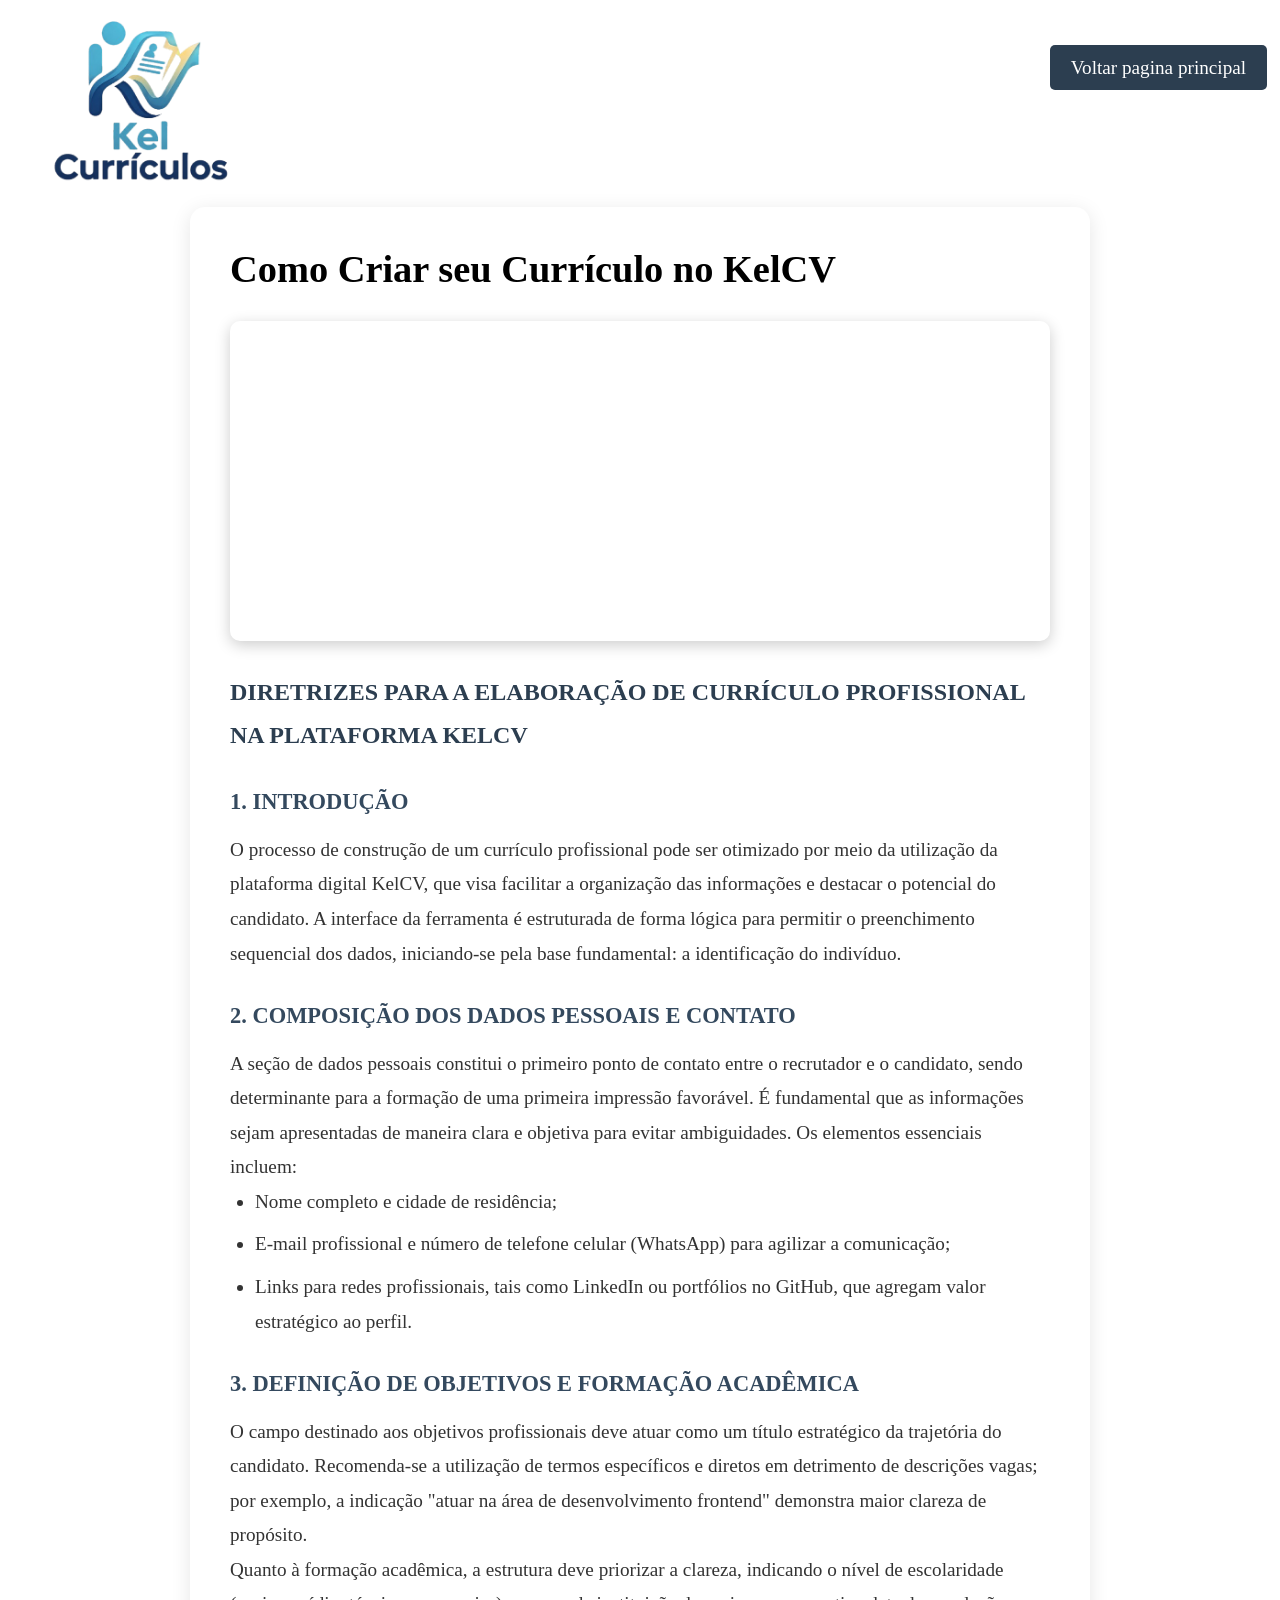
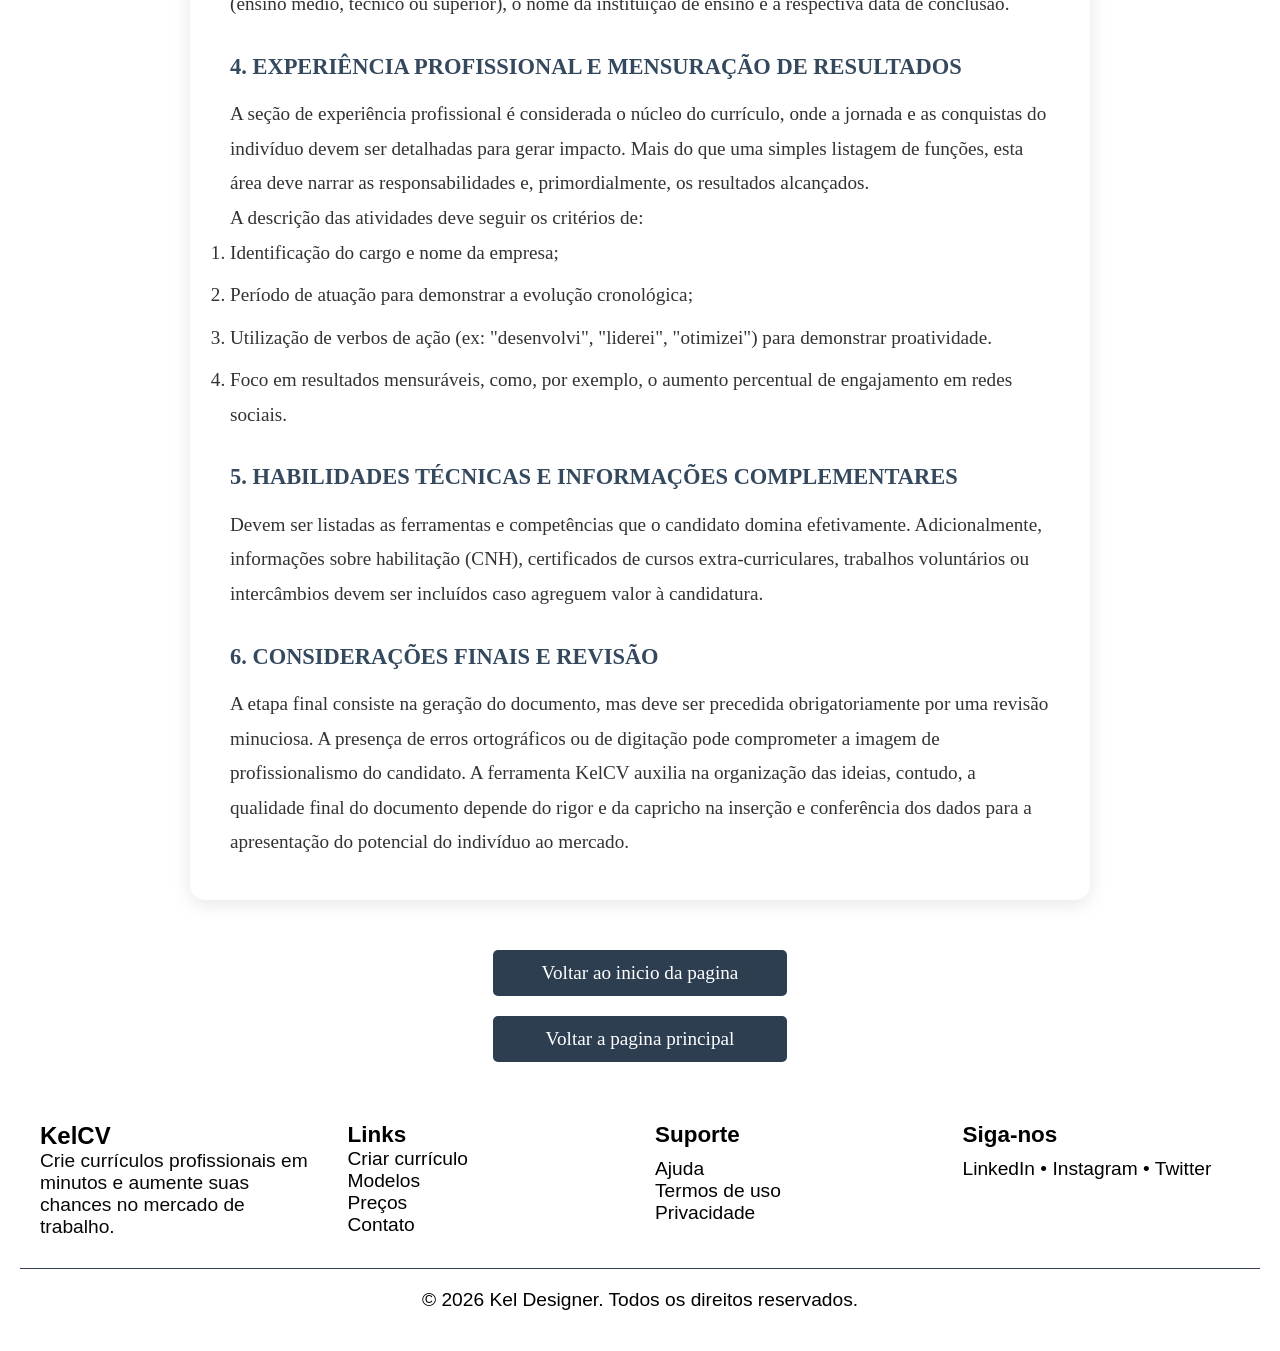
<file: Paginas/Ajuda.html>
<!DOCTYPE html>
<html lang="pt-br">
<head>
    <meta charset="UTF-8">
    <meta name="viewport" content="width=device-width, initial-scale=1.0">
    <link rel="stylesheet" href="/Estilos/style.css">
    <link rel="stylesheet" href="/Estilos/MediaQuery.css">
    <link rel="stylesheet" href="/Estilos/Ajuda.css">
    <link rel="shortcut icon" href="Imagens/IconCurriculo1.png" type="image/IconCurriculo">
    <title>Ajuda - KelCV</title>
</head>
<body>
    <div id="Ajuda"></div>
    <div class="DivTop">
        <div class="LOGO-Imagem">
            <img class="LogoKelCV" src="/Imagens/KelCV-Curriculo-removebg2.png" alt="LogoKelCV">
           
            </div>
             <a href="/index.html" class="btn-voltar-PagPrincipal1">Voltar pagina principal</a>
    </div>
    <div class="Div-container" id="Div-container">
        
        <h1>Como Criar seu Currículo no KelCV</h1>
        
        <div class="video-container">
           <iframe width="819" height="315" src="https://www.youtube.com/embed/FARt6TzDedA?si=fF2ZmP2sRZLFD_R2" title="YouTube video player" frameborder="0" allow="accelerometer; autoplay; clipboard-write; encrypted-media; gyroscope; picture-in-picture; web-share" referrerpolicy="strict-origin-when-cross-origin" allowfullscreen></iframe>
        </div>

        <div class="Div-Conteudo">
            <h2>DIRETRIZES PARA A ELABORAÇÃO DE CURRÍCULO PROFISSIONAL NA PLATAFORMA KELCV</h2>
            
            <h3>1. INTRODUÇÃO</h3>
            <p>O processo de construção de um currículo profissional pode ser otimizado por meio da utilização da plataforma digital KelCV, que visa facilitar a organização das informações e destacar o potencial do candidato. A interface da ferramenta é estruturada de forma lógica para permitir o preenchimento sequencial dos dados, iniciando-se pela base fundamental: a identificação do indivíduo.</p>
            
            <h3>2. COMPOSIÇÃO DOS DADOS PESSOAIS E CONTATO</h3>
            <p>A seção de dados pessoais constitui o primeiro ponto de contato entre o recrutador e o candidato, sendo determinante para a formação de uma primeira impressão favorável. É fundamental que as informações sejam apresentadas de maneira clara e objetiva para evitar ambiguidades. Os elementos essenciais incluem:</p>
            <ul>
                <li>Nome completo e cidade de residência;</li>
                <li>E-mail profissional e número de telefone celular (WhatsApp) para agilizar a comunicação;</li>
                <li>Links para redes profissionais, tais como LinkedIn ou portfólios no GitHub, que agregam valor estratégico ao perfil.</li>
            </ul>
            
            <h3>3. DEFINIÇÃO DE OBJETIVOS E FORMAÇÃO ACADÊMICA</h3>
            <p>O campo destinado aos objetivos profissionais deve atuar como um título estratégico da trajetória do candidato. Recomenda-se a utilização de termos específicos e diretos em detrimento de descrições vagas; por exemplo, a indicação "atuar na área de desenvolvimento frontend" demonstra maior clareza de propósito.</p>
            <p>Quanto à formação acadêmica, a estrutura deve priorizar a clareza, indicando o nível de escolaridade (ensino médio, técnico ou superior), o nome da instituição de ensino e a respectiva data de conclusão.</p>
            
            <h3>4. EXPERIÊNCIA PROFISSIONAL E MENSURAÇÃO DE RESULTADOS</h3>
            <p>A seção de experiência profissional é considerada o núcleo do currículo, onde a jornada e as conquistas do indivíduo devem ser detalhadas para gerar impacto. Mais do que uma simples listagem de funções, esta área deve narrar as responsabilidades e, primordialmente, os resultados alcançados.</p>
            <p>A descrição das atividades deve seguir os critérios de:</p>
            <ol>
                <li>Identificação do cargo e nome da empresa;</li>
                <li>Período de atuação para demonstrar a evolução cronológica;</li>
                <li>Utilização de verbos de ação (ex: "desenvolvi", "liderei", "otimizei") para demonstrar proatividade.</li>
                <li>Foco em resultados mensuráveis, como, por exemplo, o aumento percentual de engajamento em redes sociais.</li>
            </ol>
            
            <h3>5. HABILIDADES TÉCNICAS E INFORMAÇÕES COMPLEMENTARES</h3>
            <p>Devem ser listadas as ferramentas e competências que o candidato domina efetivamente. Adicionalmente, informações sobre habilitação (CNH), certificados de cursos extra-curriculares, trabalhos voluntários ou intercâmbios devem ser incluídos caso agreguem valor à candidatura.</p>
            
            <h3>6. CONSIDERAÇÕES FINAIS E REVISÃO</h3>
            <p>A etapa final consiste na geração do documento, mas deve ser precedida obrigatoriamente por uma revisão minuciosa. A presença de erros ortográficos ou de digitação pode comprometer a imagem de profissionalismo do candidato. A ferramenta KelCV auxilia na organização das ideias, contudo, a qualidade final do documento depende do rigor e da capricho na inserção e conferência dos dados para a apresentação do potencial do indivíduo ao mercado.</p>
        </div>
    </div>
    <a href="#Ajuda" class="btn-voltar-Top btn-menu">Voltar ao inicio da pagina</a>
    <a href="/index.html" class="btn-voltar-PagPrincipal btn-menu">Voltar a pagina principal</a>
    <footer>
        <div class="Div1">
            <div class="Div2">
                <h2 class="KelCv">KelCV</h2>
                <p class="ParagrafoFooter">
                    Crie currículos profissionais em minutos e aumente suas chances no mercado de trabalho.
                </p>
            </div>
            <div class="LinkFooter">
                <h3 class="H3Link">Links</h3>
                <ul class="Ulfooter">
                    <li><a href="/index.html" class="Linka">Criar currículo</a></li>
                    <li><a href="#" class="Linka">Modelos</a></li>
                    <li><a href="/Paginas/contribuicao.html" class="Linka">Preços</a></li>
                    <li><a href="/Paginas/Contatos.html" class="Linka">Contato</a></li>
                </ul>
            </div>
            <div class="DivSuporte">
                <h3 class="H3Suporte">Suporte</h3>
                <ul class="UlSuporte">
                    <li><a href="/Paginas/Ajuda.html" class="LinkSuporte">Ajuda</a></li>
                    <li><a href="#" class="LinkSuporte">Termos de uso</a></li>
                    <li><a href="#" class="LinkSuporte">Privacidade</a></li>
                </ul>
            </div>
            <div class="DivSociais">
                <h3 class="H3Sociais">Siga-nos</h3>
                <p class="PSociais">LinkedIn • Instagram • Twitter</p>
            </div>
        </div>
        <div class="DivFooter2">
            <p class="DivFooterP@" id="DivFooterP@"></p>
        </div>
    </footer>
</body>
<script>
    let DivFooterP = document.getElementById('DivFooterP@');  
    let data = new Date();
    let anoAtual = data.getFullYear();
    DivFooterP.innerHTML = `© ${anoAtual} Kel Designer. Todos os direitos reservados.`;
</script>
</html>
</file>
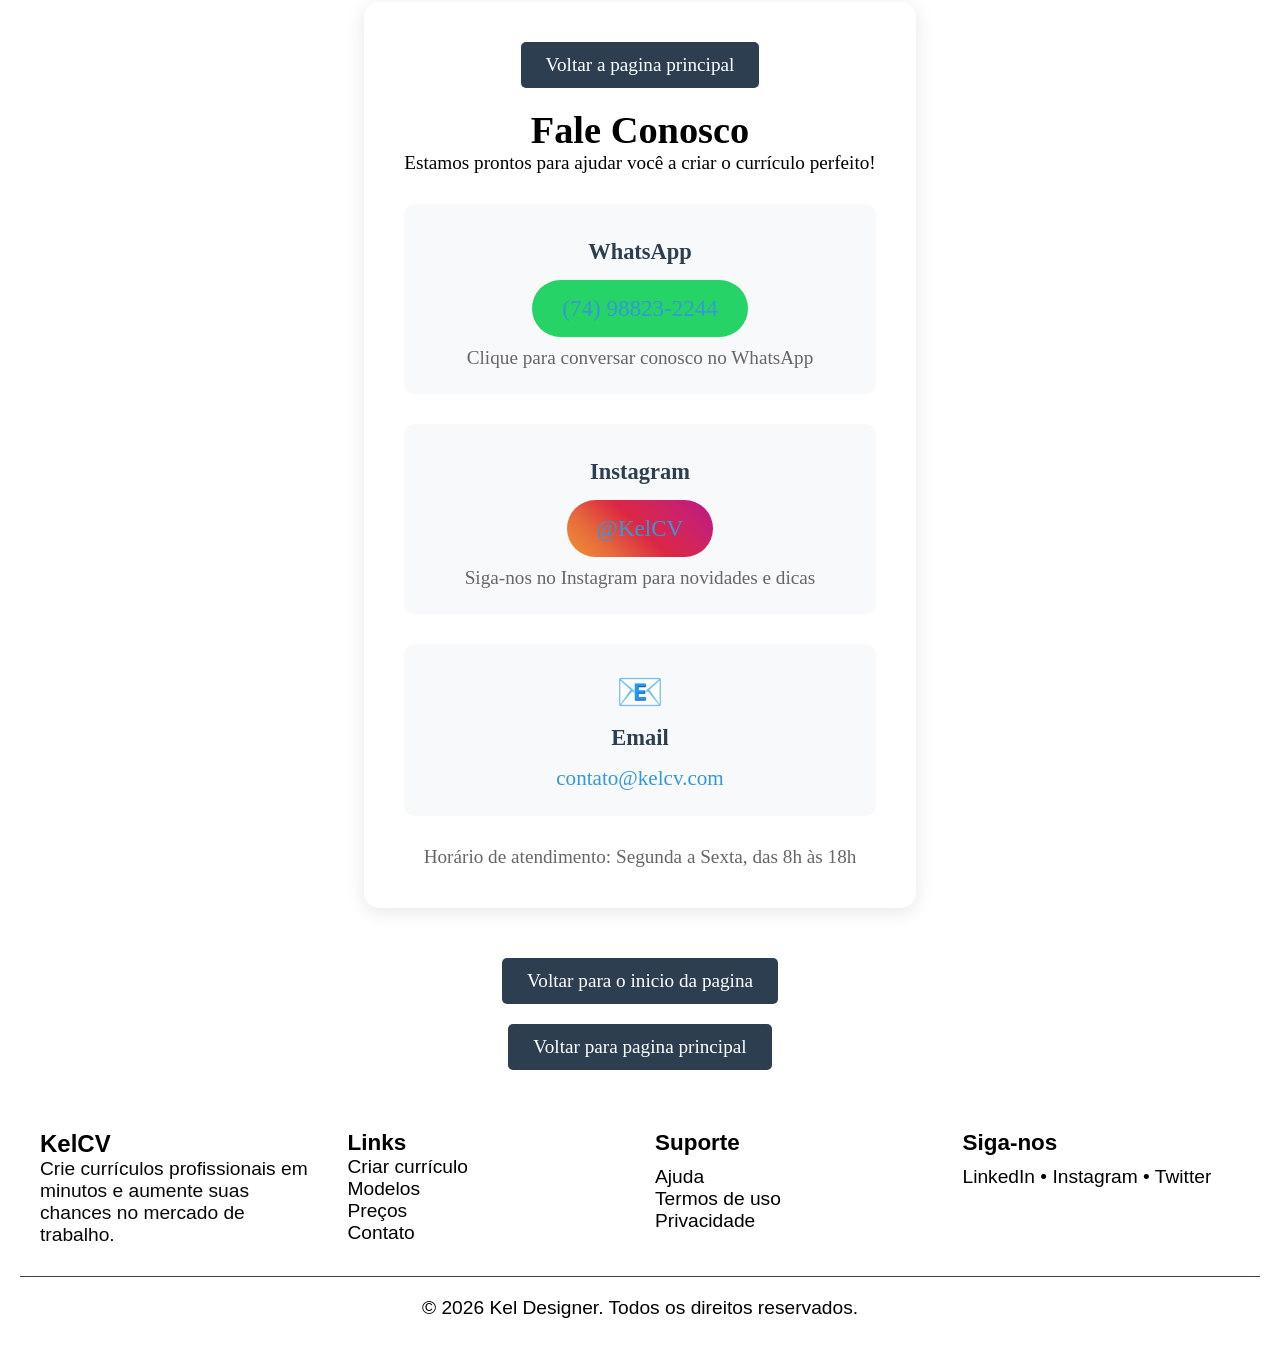
<file: Paginas/Contatos.html>
<!DOCTYPE html>
<html lang="pt-br">
<head>
    <meta charset="UTF-8">
    <meta name="viewport" content="width=device-width, initial-scale=1.0">
    <link rel="stylesheet" href="/Estilos/style.css">
    <link rel="stylesheet" href="/Estilos/MediaQuery.css">
    <link rel="shortcut icon" href="Imagens/IconCurriculo.png" type="image/IconCurriculo">
    <title>Contatos - KelCV</title>
    <style>
        .container-contatos {
            max-width: 800px;
            margin: 2px auto 50px;
            padding: 40px;
            background: #fff;
            border-radius: 15px;
            box-shadow: 0 4px 20px rgba(0,0,0,0.1);
            text-align: center;
        }
        .contato-item {
            margin: 30px 0;
            padding: 25px;
            border-radius: 10px;
            background: #f8f9fa;
            transition: transform 0.3s, box-shadow 0.3s;
        }
        .contato-item:hover {
            transform: translateY(-5px);
            box-shadow: 0 8px 25px rgba(0,0,0,0.15);
        }
        .contato-item h3 {
            color: #2c3e50;
            margin-bottom: 15px;
        }
        .contato-item a {
            color: #3498db;
            text-decoration: none;
            font-size: 1.2em;
            font-weight: 500;
        }
        .contato-item a:hover {
            color: #2980b9;
        }
        .whatsapp-btn {
            display: inline-block;
            padding: 15px 30px;
            background: #25D366;
            color: #fff;
            text-decoration: none;
            border-radius: 50px;
            font-size: 1.1em;
            font-weight: bold;
            transition: background 0.3s, transform 0.3s;
        }
        .whatsapp-btn:hover {
            background: #20BD5A;
            transform: scale(1.05);
        }
        .instagram-btn {
            display: inline-block;
            padding: 15px 30px;
            background: linear-gradient(45deg, #f09433, #e6683c, #dc2743, #cc2366, #bc1888);
            color: #fff;
            text-decoration: none;
            border-radius: 50px;
            font-size: 1.1em;
            font-weight: bold;
            transition: transform 0.3s;
        }
        .instagram-btn:hover {
            transform: scale(1.05);
        }
        .btn-voltar {
            display: inline-block;
            padding: 12px 25px;
            background: #2c3e50;
            color: #fff;
            text-decoration: none;
            border-radius: 5px;
            margin-bottom: 20px;
            transition: background 0.3s;
        }
        .btn-voltar:hover {
            background: #34495e;
        }
        .icon-contato {
            font-size: 2em;
            margin-bottom: 10px;
        }
    </style>
</head>
<body>
    <div class="container-contatos">
        <a href="/index.html" class="btn-voltar" id="btn-voltar">Voltar a pagina principal</a>
        
        <h1>Fale Conosco</h1>
        <p>Estamos prontos para ajudar você a criar o currículo perfeito!</p>
        
        <div class="contato-item">
            <div class="icon-contato"></div>
            <h3>WhatsApp</h3>
            <a href="https://wa.me/5574988232244?text=Ol%C3%A1%20Kel%2C%20vim%20atrav%C3%A9s%20da%20pagina%20KelCV." class="whatsapp-btn" target="_blank">
                (74) 98823-2244
            </a>
            <p style="margin-top: 10px; color: #666;">Clique para conversar conosco no WhatsApp</p>
        </div>
        
        <div class="contato-item">
            <div class="icon-contato"></div>
            <h3>Instagram</h3>
            <a href="https://www.instagram.com/kelmicaelson2026/?hl=en" class="instagram-btn" target="_blank">
                @KelCV
            </a>
            <p style="margin-top: 10px; color: #666;">Siga-nos no Instagram para novidades e dicas</p>
        </div>
        
        <div class="contato-item">
            <div class="icon-contato">📧</div>
            <h3>Email</h3>
            <a href="mailto:contato@kelcv.com" style="color: #3498db; text-decoration: none; font-size: 1.1em;">
                contato@kelcv.com
            </a>
        </div>
        
        <p style="margin-top: 30px; color: #666;">
            Horário de atendimento: Segunda a Sexta, das 8h às 18h
        </p>
    </div>
    <a href="#btn-voltar" class="btn-voltar">Voltar para o inicio da pagina</a>
    <a href="/index.html" class="btn-voltar">Voltar para pagina principal</a>
    <footer>
        <div class="Div1">
            <div class="Div2">
                <h2 class="KelCv">KelCV</h2>
                <p class="ParagrafoFooter">
                    Crie currículos profissionais em minutos e aumente suas chances no mercado de trabalho.
                </p>
            </div>
            <div class="LinkFooter">
                <h3 class="H3Link">Links</h3>
                <ul class="Ulfooter">
                    <li><a href="/index.html" class="Linka">Criar currículo</a></li>
                    <li><a href="#" class="Linka">Modelos</a></li>
                    <li><a href="/Paginas/contribuicao.html" class="Linka">Preços</a></li>
                    <li><a href="/Paginas/Contatos.html" class="Linka">Contato</a></li>
                </ul>
            </div>
            <div class="DivSuporte">
                <h3 class="H3Suporte">Suporte</h3>
                <ul class="UlSuporte">
                    <li><a href="/Paginas/Ajuda.html" class="LinkSuporte">Ajuda</a></li>
                    <li><a href="#" class="LinkSuporte">Termos de uso</a></li>
                    <li><a href="#" class="LinkSuporte">Privacidade</a></li>
                </ul>
            </div>
            <div class="DivSociais">
                <h3 class="H3Sociais">Siga-nos</h3>
                <p class="PSociais">LinkedIn • Instagram • Twitter</p>
            </div>
        </div>
        <div class="DivFooter2">
            <p class="DivFooterP@" id="DivFooterP@"></p>
        </div>
    </footer>
</body>
<script>
    let DivFooterP = document.getElementById('DivFooterP@');  
    let data = new Date();
    let anoAtual = data.getFullYear();
    DivFooterP.innerHTML = `© ${anoAtual} Kel Designer. Todos os direitos reservados.`;
</script>
</html>
</file>
<file: Estilos/style.css>
@import url('https://fonts.googleapis.com/css2?family=Archivo+Black&display=swap');
@import url('https://fonts.googleapis.com/css2?family=Playwrite+DK+Uloopet+Guides&display=swap');
@import url('https://fonts.googleapis.com/css2?family=Lora:ital,wght@0,400..700;1,400..700&display=swap');
@import url('https://fonts.googleapis.com/css2?family=Playfair+Display:ital,wght@0,400..900;1,400..900&display=swap');

* {
    margin: 0;
    padding: 0;
    box-sizing: border-box;
}

:root {
    --font-Primaria: Playwrite DK Uloopet Guides, cursive;
    --font-Secundaria: Playfair Display, serif;
    --font-principal: "Lora", serif;
    --Cinza-Cinza: #3a3a3a;
    --cinza: #d3d3d3;
    --Bege-claro: #F4F1EE;
    --Azul-petróleo: #0F4C5C;
    --Botoes:#2c3e50;
    --Botoes-hover:#34495e;
    --White-Smoke-Fumaça-Branca: #f5f5f5;
}

.scroll-animate {
    opacity: 0;
    transform: translateY(50px);
    transition: opacity 0.8s ease-out, transform 0.8s ease-out;
}

.scroll-animate.visible {
    opacity: 1;
    transform: translateY(0);
}

.scroll-animate-delay-1 { transition-delay: 0.1s; }
.scroll-animate-delay-2 { transition-delay: 0.2s; }
.scroll-animate-delay-3 { transition-delay: 0.3s; }
.scroll-animate-delay-4 { transition-delay: 0.4s; }
.scroll-animate-delay-5 { transition-delay: 0.5s; }

body {
    font-family: regular 400 1rem var(--font-principal);
    font-size: 1.2rem;
    min-height: 100vh;
    display: flex;
    align-items: center;
    flex-direction: column;
}

.NavInicial{
    width: 100%;
    display: flex;
    justify-content: flex-start;
}
.LOGO-Imagem{
    width: 20%;
    display: flex;
    margin-top: -6vh;
    margin-left: 1vw;
}
.LogoKelCV{
    width: 100%;
    display: flex;
    margin-top: 5vh;
    justify-content: flex-end; 
}
.ULInicial{
    display: flex;
    justify-content: flex-end;
    width: 100%;
    list-style: none;
}
.LiInicial{
    display: flex;
    width: 100%;
    justify-content: flex-end;
    margin-left: 5vw;
    padding: 1vw;
    list-style: none;
}
.LinkInicio{
    height: 3.5vh;
    color: #080808;
    text-decoration: none;
}
.LinkInicio:hover{
   color: #0F4C5C;
   box-shadow: 0px 1px 0px 0px rgba(0,0,0);
   
}
.Pmenu{
    margin-left: 1.5vw;
    font-size: 1.2rem;
}

.container {
    display: flex;
    justify-content: center;
    margin-top: 1.5vh;
    border-radius: 2vh;
    margin-bottom: 2vh;
}

.DivEtapa1 {
    display: flex;
    justify-content: center;
    flex-direction: column;
}

.Titulo {
    font-family: var(--font-Secundaria);
    font-weight: 500;
    color:black;
    margin-top: -10vh;
}

.Descrição {
    margin-top: 2vh;
    color: black;
    font-size: 1.5rem;
    font-weight: 500;
    font-family: var(--font-Primaria);
}
h2{
    font-size: 1.5rem;
}

.formulario1{
    width: 35vw;
    display: flex;
    padding: 3vh;
    margin-top: 0vh;
    font-family: var(--font-principal);
    font-weight: 100;
    border: 1px solid rgba(0, 0, 0, 0.274);
    border-radius: 2vh;
    flex-direction: column;
    box-shadow: 0px 0px 10px 1px var(--Cinza-Cinza);
}

label {
    font-weight: 600;
}

input {
    font-size: 1rem;
    margin-top: 1vh;
    margin-bottom: 1vh;
    padding: 1vh;
    border: none;
    border-radius: 5px;
    border-bottom: 1px solid rgba(0, 0, 0, 0.39);
}

input:focus {
    outline: none;
    box-shadow: none;
}
.section1 {
    width: 50vw;
    padding: 3vh;
    display: flex;
    border: 1px solid rgba(0, 0, 0, 0.274);
    margin-top: 0vh;
    margin-left: 2vh;
    border-radius: 2vh;
    flex-direction: column;
    font-size: 13pt;
    background-image: linear-gradient(rgba(255, 255, 255, 0.795), rgba(255, 255, 255, 0.801)), url(/Imagens/IconFundo.jpg);
    background-position: center;
    background-size: contain;
    background-repeat: no-repeat;
    backface-visibility: visible;
    box-shadow: 0px 0px 10px 1px var(--Cinza-Cinza);
}

/* Aviso de Edição Direta no Currículo */
.aviso-edicao-direta {
    margin-bottom: 2vh;
    padding: 10px;
    background-color: rgba(15, 76, 92, 0.1);
    border-left: 4px solid var(--Azul-petróleo);
    border-radius: 4px;
    font-size: 0.9rem;
    color: var(--Azul-petróleo);
    display: flex;
    align-items: center;
    gap: 8px;
}

/* Placeholder para elementos contenteditable */
[contenteditable="true"]:empty:before {
    content: attr(data-placeholder);
    color: #a0aec0;
    font-style: italic;
    opacity: 0.8;
}

[contenteditable="true"]:focus {
    outline: 2px dashed var(--Azul-petróleo);
    outline-offset: 4px;
    background-color: rgba(15, 76, 92, 0.05);
    border-radius: 4px;
}

/* Botão de reset de dados */
.btn-resetar-dados {
    background-color: #e74c3c;
    color: white;
    border: none;
    padding: 6px 12px;
    border-radius: 20px;
    font-size: 0.85rem;
    font-weight: 600;
    cursor: pointer;
    transition: background-color 0.2s, transform 0.1s;
}
.btn-resetar-dados:hover {
    background-color: #c0392b;
    transform: scale(1.02);
}
.btn-resetar-dados:active {
    transform: scale(0.98);
}

/* Cabeçalho do Currículo - Foto e Alinhamentos */
.cv-header {
    display: flex;
    gap: 20px;
    align-items: flex-start;
    margin-bottom: 2vh;
    transition: all 0.3s ease;
}

.foto-cv-container {
    flex-shrink: 0;
    width: 120px;
    height: 120px;
    overflow: hidden;
}

.foto-cv-container img {
    width: 100%;
    height: 100%;
    object-fit: cover;
    border-radius: 50%;
    border: 3px solid var(--Azul-petróleo);
}

.cv-header.alinhamento-esquerda {
    flex-direction: row !important;
    text-align: left !important;
}
.cv-header.alinhamento-esquerda .cv-header-text {
    text-align: left !important;
}
.cv-header.alinhamento-esquerda .Nome-Cv {
    text-align: left !important;
}

.cv-header.alinhamento-direita {
    flex-direction: row-reverse !important;
    text-align: right !important;
}
.cv-header.alinhamento-direita .cv-header-text {
    text-align: right !important;
}
.cv-header.alinhamento-direita .Nome-Cv {
    text-align: right !important;
}

.cv-header.alinhamento-centro {
    flex-direction: column !important;
    align-items: center !important;
    text-align: center !important;
}
.cv-header.alinhamento-centro .cv-header-text {
    text-align: center !important;
    width: 100% !important;
}
.cv-header.alinhamento-centro .Nome-Cv {
    text-align: center !important;
}

/* Botões de Alinhamento da foto no formulário */
.BtnAlinhamento {
    transition: all 0.2s ease;
}
.BtnAlinhamento:hover {
    background-color: #f1f2f6;
    color: var(--Botoes);
}
.BtnAlinhamento.active {
    background-color: var(--Botoes) !important;
    color: white !important;
}

.Nome-Cv {
    text-align: center;
}

.Estados {
    padding: 1vh;
    margin-top: 1vh;
    margin-bottom: 1vh;
    border-radius: 5px;
    border: 1px solid rgba(0, 0, 0, 0.397);
}

select:focus {
    outline: none;
    box-shadow: none;
}

.Cidade-Cv {
    margin-top: 2vh;
}

.email-Cv {
    font-size: 1em;
    margin-top: 1vh;
}

.Whatsapp-Cv {
    font-size: 1em;
    margin-top: 1vh;
    margin-bottom: 1vh;
}

.LabelRedeSocial {
    margin-top: 1.5vh;
    margin-bottom: 1vh;
}
.A4Social{
  display: none;
  margin-top: 2vh;
}
.InputGithub, .InputLinkedIn{
   width: -webkit-fill-available;
}

.rede-social {
    margin-top: 1vh;
}
#RadioGithub {
    margin-top: 1vh;
}

#RadioLinkedIn {
    margin-top: 1vh;
    margin-left: 1vw;
}

#Todas {
    margin-top: 1vh;
}

#InputGithub {
    display: none;
}

#InputLinkedIn {
    display: none;
}

.DivEtapa2 {
    display: none;
    flex-direction: column;
}

textarea {
    padding: 5px;
}

#Objetivos {
    text-align: 1vw;
}
.DivEnsinoMédio{
    margin-top: 1vh;
    margin-bottom: 1vh;
}
.DivIformaçãoEscola{
    display: none;
    margin-top: 1vh;
    margin-bottom: 1vh;
    flex-direction: column;
}

.Colegio{
    width: -webkit-fill-available;
}
.DataDeFormação{
    width: -webkit-fill-available;
}

.Objetivo-Cv {
    margin-top: 1vh;
    display: none;
    margin-bottom: -1.5vh;
}

.DivFormacao {
    display: flex;
    flex-direction: column;
}

.Formacao-Cv {
    margin-top: 1vh;
    display: none;
}
.DivNomeEscola{
    display: none;
    flex-direction: column;
}

.formCurso1 {
    display: flex;
    flex-direction: column;
    margin-top: 1vh;
}
.formCurso2{
   display: none;
   flex-direction: column;
   margin-top: 1vh; 
}
#containerCampos{
    display: flex;
    flex-direction: column;
    margin-top: 1vh;
}
.bloco-instituicao{
    display: flex;
    flex-direction: column;
    margin-top: 1vh;
}

.formulario2{
    width: 35vw;
    display: none;
    padding: 3vh;
    margin-top: 0vh;
    font-family: var(--font-principal);
    font-weight: 100;
    border: 1px solid rgba(0, 0, 0, 0.274);
    border-radius: 2vh;
    flex-direction: column;
    background-color: white;
    box-shadow: 0px 0px 10px 1px var(--Cinza-Cinza);
}
.ExperienciaCv{
    display: none;
    margin-top: 1vh;
}
.DescricaoAtividades{
    display: list-item;
    margin-top: 1vh;
    padding: 1vh;
    border: none;
    border-radius: 5px;
    border: 1px solid rgba(0, 0, 0, 0.39);
}
.formulario3{
    width: 30vw;
    display: none;
    padding: 3vh;
    margin-top: 0vh;
    font-family: var(--font-principal);
    font-weight: 100;
    border: 1px solid rgba(0, 0, 0, 0.274);
    border-radius: 2vh;
    flex-direction: column;
    background-color: white;
    box-shadow: 0px 0px 10px 1px var(--Cinza-Cinza);
}
.H2Habilidades{
    display: none;
    margin-top: 1vh;
}
.LabelHabilidades{
    margin-top: 3vh;
    font-size: 1.2rem;
    font-weight: 650;
}
.HabilitaçãoH4{
    margin-top: 3vh;
    margin-bottom: 1.5vh;
    font-size: 1.2rem;
}
.Habilitação{
    margin-top: -2vh;   
}
.InputHabilitação{
    cursor: pointer;
}
.LabelHabilitaçã{
    cursor: pointer;
}
.DivInputOutros{
    display: none;
}
.InputOutras{
    display: block;
    margin-top: 1vh;
    padding: 1vh;
    border: none;
    border-radius: 5px;
    width: -webkit-fill-available;
    border: 1px solid rgba(0, 0, 0, 0.39);
}

.informacoes-adicionais{
    display: none;
    margin-top: 3vh;
    font-size: 1.2rem;
    font-weight: 650;
}

.DivBtnPrint {
    display: flex;
    gap: 10px;
    margin-top: 2vh;
}
.carousel-wrapper {
  position: relative;
  width: 100%;
  overflow: hidden;
  margin: 2vh 0;
}

/*-----------------------------footer-------------------------------------------*/
footer {
    width: 100%;
    background: white;
    color: black;
    padding: 40px 20px;
    font-family: 'Inter', sans-serif;
}

.Div1 {
    max-width: 1200px;
    margin: auto;
    display: flex;
    flex-wrap: wrap;
    justify-content: space-between;
    gap: 30px;
}

.Div2 {
    flex: 1;
    min-width: 220px;
}

.kelCv {
    margin-bottom: 10px;
}

.ParagrafoFooter {
    color: #080808;
}

.LinkFooter {
    flex: 1;
    min-width: 180px;
}
.H3link{
    margin-bottom:10px;
}
.Ulfooter{
    list-style:none; 
    padding:0;
}
.Linka{
    color:black; 
    text-decoration:none;
}
.Linka:hover{
   color: #0F4C5C;
   box-shadow: 0px 1px 0px 0px rgba(0,0,0);
}
.DivSuporte{
    flex:1; 
    min-width:180px;
}
.H3Suporte{
    margin-bottom:10px;
}
.UlSuporte{
    list-style:none; 
    padding:0;
}
.LinkSuporte{
    color:black; 
    text-decoration:none;
}
.LinkSuporte:hover{
   color: #0F4C5C;
   box-shadow: 0px 1px 0px 0px rgba(0,0,0);
}
.DivSociais{
    flex:1; 
    min-width:180px;
}
.H3Sociais{
    margin-bottom:10px;
}
.Psociais{
    color:black;
}
.Link-InstagramFooter{
     color:black;
     text-decoration: none;
}
.DivFooter2{
    text-align:center; 
    margin-top:30px; 
    border-top:1px solid #374151; 
    padding-top:20px; 
    color:black;
}

/* ------------------- Seção de Vagas de Emprego --------------------- */
.section-vagas {
    width: 70vw;
    padding: 4vh 3vh;
    margin: 4vh auto;
    display: flex;
    flex-direction: column;
    align-items: center;
    background: linear-gradient(180deg, #f5f7fa 10%, #04477a 90%);
    border-radius: 2vh;
    box-shadow: 0px 4px 20px rgba(0, 0, 0, 0.959);
}

.TituloVagas {
    font-family: var(--font-Secundaria);
    font-weight: 500;
    color: var(--Azul-petróleo);
    margin-bottom: 1vh;
    text-align: center;
    font-size: 2.5rem;
}

.DescricaoVagas {
    color: var(--Cinza-Cinza);
    font-size: 1.2rem;
    margin-bottom: 4vh;
    text-align: center;
    max-width: 600px;
}
.btn-acessar {
    background: var(--Azul-petróleo);
    color: white;
    border: none;
    padding: 1.5vh 4vh;
    font-size: 1.1rem;
    border-radius: 50px;
    cursor: pointer;
    transition: all 0.3s ease;
    box-shadow: 0 4px 15px rgba(15, 76, 92, 0.3);
    text-decoration: none;
    display: inline-block;
    font-weight: 600;
}

.btn-acessar:hover {
    background: #0a3c4a;
    transform: translateY(-3px);
    box-shadow: 0 6px 20px rgba(15, 76, 92, 0.4);
}

.carrossel-btn {
    position: absolute;
    top: 50%;
    transform: translateY(-50%);
    background: var(--Azul-petróleo);
    color: white;
    border: none;
    width: 50px;
    height: 50px;
    border-radius: 50%;
    font-size: 2rem;
    cursor: pointer;
    transition: all 0.3s ease;
    z-index: 10;
    display: flex;
    align-items: center;
    justify-content: center;
}

.carrossel-btn:hover {
    background: #0a3c4a;
    transform: translateY(-50%) scale(1.1);
}

.carrossel-btn-prev {
    left: 1vw;
}

.carrossel-btn-next {
    right: 1vw;
}

.carrossel-dots {
    display: flex;
    justify-content: center;
    gap: 1vw;
    margin-top: 2vh;
}

.carrossel-dot {
    width: 12px;
    height: 12px;
    border-radius: 50%;
    background: #ccc;
    cursor: pointer;
    transition: all 0.3s ease;
    border: none;
    padding: 0;
}

.carrossel-dot.active {
    background: var(--Azul-petróleo);
    transform: scale(1.2);
}

.carrossel-dot:hover {
    background: #0a3c4a;
  }

.destaques-container {
  display: flex;
  transition: transform 0.5s ease;
  gap: 3vh;
  width: 100%;
  padding: 1vh 2vh;
  
}

   .destaque-card {
   background: rgb(233, 235, 234);
   border-radius: 2vh;
   overflow: hidden;
   box-shadow: 0 4px 15px rgba(0,0,0,0.1);
   transition: transform 0.5s ease, box-shadow 0.1s ease;
   flex-shrink: 0;
   width: 80%;
   max-width: 300px;
   position: relative;
   margin-left: -0.3vw;
 }

  .destaque-card:hover {
    transform: translateY(-5px);
    box-shadow: 0 8px 25px rgba(0,0,0,0.15);
  }

  .destaque-link {
    text-decoration: none;
    color: inherit;
    display: block;
  }

  .destaque-imagem {
    width: 100%;
    height: 300px;
    object-fit: cover;
    display: flex;
    margin-top: 2vh;
    
  }

  .destaque-content {
    padding: 2vh;
    display: flex;
    flex-direction: column;
    align-items: center;
    text-align: center;
  }

  .destaque-titulo {
    font-family: var(--font-Secundaria);
    font-size: 1.5rem;
    color: var(--Azul-petróleo);
    margin-bottom: 1vh;
  }

  .destaque-descricao {
    color: var(--Cinza-Cinza);
    font-size: 1rem;
    margin-bottom: 2vh;
    line-height: 1.5;
  }

/*----------------------------------------------------
   MEDIA PRINT - IMPRIMIR SÓ SECTION1 EM A4
-----------------------------------------------------*/
@media print {
    @page {
        size: A4;
        margin-top: 1.5cm;
        margin-right: 1.5cm;
        margin-bottom: 1.5cm;
        margin-left: 1.5cm;
        font-family: Arial, Helvetica, sans-serif;
    }
    
    body {
        margin: 0;
        padding: 0;
        font-family: Arial, sans-serif;
        font-size: 11pt;
        line-height: 1.4;
        color: #000;
        background: #fff !important;
    }
    
    .NavInicial {
        display: none !important;
    }
    
    .container {
        display: block !important;
        margin: 0 !important;
        padding: 0 !important;
    }
    
    .formulario1, .formulario2, .formulario3,  
    .Titulo, .Descrição, footer, 
    .BtnImprimir, .DivBtnPrint, .aviso-edicao-direta, .btn-resetar-dados,
    .btn-remover-item {
        display: none !important;
    }
    
    .section1 {
        display: block !important;
        width: 100% !important;
        max-width: none !important;
        border: none !important;
        box-shadow: none !important;
        margin: 0 !important;
        padding: 0 !important;
        background-image: none !important;
        background-color: white !important;
    }
    
    .section1, .section1 * {
        color: black !important;
        background-color: transparent !important;
    }
    
    .foto-cv-container img {
        border-color: black !important;
        -webkit-print-color-adjust: exact;
        print-color-adjust: exact;
    }
    
    .section-vagas, .container-contribuicao {
        display: none !important;
    }
    
    .LinhaHorizontal {
        display: block !important;
        color: black !important;
        border: none !important;
        border-bottom: 1px solid black !important;
        margin-top: 1.5vh !important;
        margin-bottom: 1.5vh !important;
    }
    
    .Formacao-Cv {
        display: block !important;
        margin-top: 1.5vh !important;
        margin-bottom: 1vh !important;
    }
    
    .EnsinoMedioCv {
        display: block !important;
        margin-top: -1vh !important;
        margin-bottom: 1vh !important;
    }
    
    .lista {
        display: block !important;
        margin-top: -1vh !important;
        margin-bottom: 1vh !important;
    }
    
    .ExperienciaCv {
        display: block !important;
        margin-top: -1vh !important;
    }
    
    .ListaCargo-Cv {
        display: block !important;
        margin-top: -1vh !important;
    }
    
    .H2Habilidades {
        display: block !important;
        margin-top: 1vh !important;
    }
    
    .HabilidadesCv {
        display: block !important;
        margin-top: -0.5vh !important;
    }
    
    .informacoes-adicionais {
        display: block !important;
        margin-top: -0.5vh !important;
        font-size: 1.2rem !important;
        font-weight: 650 !important;
    }
    
    .InformaçõesAdicionaisCv {
        margin-top: -0.5vh !important;
    }

    [contenteditable="true"]:empty:before {
        display: none !important;
    }

    [contenteditable="true"]:focus {
        outline: none !important;
        background-color: transparent !important;
    }
}
</file>
<file: Estilos/MediaQuery.css>
/* ---------------------------------------------------
   MEDIA QUERIES PARA RESPONSIVIDADE
 ------------------------------------------------------ */

/* Telas médias (Tablets em paisagem e Laptops pequenos) */
@media screen and (max-width: 1024px) {
    .formulario1, .formulario2, .formulario3 {
        width: 40vw;
    }
    .section1 {
        width: 50vw;
    }
}

/* Telas pequenas (Tablets em retrato e celulares grandes) */
@media screen and (max-width: 884px) {
    .container {
        flex-direction: column;
        align-items: center;
        width: 95%;
    }
    
    .formulario1, .formulario2, .formulario3 {
        width: 100%;
        max-width: 600px;
        margin-bottom: 30px;
    }
    
    .section1 {
        width: 100%;
        max-width: 600px;
        margin-left: 0;
        margin-top: 20px;
    }
    
    .Titulo {
        font-size: 2rem;
        text-align: center;
        padding: 0 15px;
        margin-top: 20px;
    }
    
    .Descrição {
        font-size: 1.2rem;
        text-align: center;
        padding: 0 15px;
    }
    
    .Div1 {
        flex-direction: column;
        align-items: center;
        text-align: center;
    }
    
    .Div2, .LinkFooter, .DivSuporte, .DivSociais {
        flex: none;
        width: 100%;
    }
}

/* ---------------------------------------------------
    RESPONSIVIDADE DA NAVEGAÇÃO
  ------------------------------------------------------ */

/* Menu toggle (hamburger) - oculto por padrão */
.menu-toggle {
  display: none;
  flex-direction: column;
  justify-content: space-around;
  width: 30px;
  height: 25px;
  background: transparent;
  border: none;
  cursor: pointer;
  padding: 0;
  z-index: 1000;
}

.menu-toggle span {
  width: 100%;
  height: 3px;
  background-color: #080808;
  border-radius: 2px;
  transition: all 0.3s ease;
}

/* Desktop - comportamento padrão */
@media screen and (min-width: 821px) {
  .NavInicial {
    width: 100%;
    display: flex;
    justify-content: flex-end;
  }
  
  .ULInicial {
    display: flex;
    justify-content: flex-end;
  }
}

/* Telas médias (Tablets) */
@media screen and (max-width: 1024px) {
  .NavInicial {
    width: 100%;
  }
}

/* Telas pequenas (Tablets em retrato e celulares grandes) */
@media screen and (max-width: 820px) {
  .menu-toggle {
    display: flex;
    position: absolute;
    right: 20px;
    top: -3px;
  }
  
  .NavInicial {
    position: relative;
    width: 100%;
    padding: 10px 20px;
  }
  
  .ULInicial {
    position: fixed;
    top: 0;
    right: -100%;
    width: 70%;
    max-width: 300px;
    height: 100vh;
    background: white;
    flex-direction: column;
    justify-content: flex-start;
    padding-top: 60px;
    box-shadow: -2px 0 10px rgba(0,0,0,0.1);
    transition: right 0.3s ease;
    z-index: 999;
  }
  
  .ULInicial.active {
    right: 0;
  }
  
  .LiInicial {
    flex-direction: column;
    width: 100%;
    margin: 0;
    padding: 0;
  }
  
  .LinkInicio {
    display: block;
    padding: 15px 20px;
    border-bottom: 1px solid #eee;
  }
  
  .Pmenu {
    margin: 0;
    font-size: 1.1rem;
  }
  
  .menu-toggle.active span:nth-child(1) {
    transform: rotate(45deg) translate(5px, 6px);
  }
  
  .menu-toggle.active span:nth-child(2) {
    opacity: 0;
  }
  
  .menu-toggle.active span:nth-child(3) {
    transform: rotate(-45deg) translate(5px, -6px);
  }
}
/* Telas extrassmalls (Smartphones pequenos) */
@media screen and (max-width: 480px) {
    .formulario1, .formulario2, .formulario3, .section1 {
        width: 95%;
        padding: 15px;
    }
    
    .Titulo {
        font-size: 1.5rem;
    }
    
    .Descrição {
        font-size: 1rem;
    }
    
    .rede-social {
        display: flex;
        flex-wrap: wrap;
        gap: 15px;
    }
    
    #RadioLinkedIn, #RadioGithub, #Todas {
        margin-left: 25vw;
    }
    
    .HabilitaçãoH5{
      margin-bottom: -2.5vh;
    }
    .Habilitação {
        display: flex;
        flex-wrap: wrap;
        gap: 15px;
        margin-top: 15px;
    }
    
    .BtnInput {
        display: flex;
        align-items: center;
        gap: 5px;
    }
}

/* Responsividade do Carrossel de Vagas */
@media screen and (max-width: 820px) {
    .section-vagas {
        padding: 3vh 2vh;
        margin: 3vh 1vw;
        width: 95vw;
    }

    .TituloVagas {
        font-size: 1.8rem;
    }

    .DescricaoVagas {
        font-size: 1rem;
    }

    .carrossel-container {
        max-height: 450px;
    }

    .carrosel-imagem {
        height: 300px;
    }

    .carrossel-btn {
        width: 40px;
        height: 40px;
        font-size: 1.5rem;
    }

    .btn-acessar {
        padding: 1.2vh 3vh;
        font-size: 1rem;
    }
}

  /* Responsividade da Seção de Destaques (Carrossel) */
  @media screen and (max-width: 820px) {
    .LOGO-Imagem{
      width: 25%;
      display: flex;
      margin-top: -6vh;
      margin-left: 1vw;
}
    .LogoKelCV{
        width: 100%;
        display: flex;
        margin-top: 5vh;
        justify-content: flex-end; 
    }
    .section-vagas {
      padding: 3vh 2vh;
      margin: 3vh 1vw;
      width: 95vw;
    }

    .TituloVagas {
      font-size: 1.8rem;
    }

    .DescricaoVagas {
      font-size: 1rem;
    }

    .carrossel-container {
      max-height: 450px;
    }

    .carrosel-imagem {
      height: 300px;
    }

    .carrossel-btn {
      width: 40px;
      height: 40px;
      font-size: 1.5rem;
    }

    .btn-acessar {
      padding: 1.2vh 3vh;
      font-size: 1rem;
    }

    /* Ajuste do carrossel para mobile - um card por vez */
    .destaques-container {
      gap: 0;
      padding: 1vh 0;
    }

    .destaque-card {
      width: 85vw;
      max-width: 350px;
      margin: 0 auto;
    }

    .destaque-imagem {
      height: 220px;
    }
  }

  @media screen and (max-width: 480px) {
    .LOGO-Imagem{
      width: 30%;
      display: flex;
      margin-top: -6vh;
      margin-left: -5vw;
}
    .LogoKelCV{
        width: 100%;
        display: flex;
        margin-top: 5vh;
        justify-content: flex-end; 
    }
    .section-vagas {
      padding: 2vh 1vh;
      margin: 2vh 0;
      width: 98vw;
      border-radius: 1.5vh;
    }

    .TituloVagas {
      font-size: 1.5rem;
    }

    .DescricaoVagas {
      font-size: 0.9rem;
    }

    .carrossel-container {
      border-radius: 1.5vh;
      overflow: hidden;
    }

    /* Mobile: ajuste perfeito do carrossel - um card por vez */
    .destaques-container {
      gap: 0;
      padding: 0.5vh 0;
    }

    .destaque-card {
      width: 90vw;
      max-width: none;
      margin: 0 auto;
      border-radius: 1.5vh;
    }

    .destaque-imagem {
      height: 180px;
      max-width: 100%;
    }

    .destaque-content {
      padding: 1.5vh;
    }

    .destaque-titulo {
      font-size: 1.2rem;
    }

    .destaque-descricao {
      font-size: 0.85rem;
    }

    .btn-acessar {
      padding: 1vh 2vh;
      font-size: 0.9rem;
    }

    .carrossel-btn {
      width: 35px;
      height: 35px;
      font-size: 1.3rem;
    }

    .carrossel-btn-prev {
      left: 0.5vw;
    }

    .carrossel-btn-next {
      right: 0.5vw;
    }

    .carrossel-dots {
      gap: 0.8vw;
    }

    .carrossel-dot {
      width: 10px;
      height: 10px;
    }
  }
/*----------------------------Seção vagas----------*/
@media screen and (max-width: 480px) {
    .section-vagas {
        padding: 2vh 1vh;
        margin: 2vh 0;
        width: 98vw;
        border-radius: 1.5vh;
    }

    .TituloVagas {
        font-size: 1.5rem;
    }

    .carrossel-container {
        border-radius: 1.5vh;
    }

    .carrosel-slide {
        padding: 1vh;
    }

    .carrosel-imagem {
        height: 250px;
        max-width: 100%;
    }

    .btn-acessar {
        padding: 1vh 2vh;
        font-size: 0.9rem;
    }

    .carrossel-btn {
        width: 35px;
        height: 35px;
        font-size: 1.3rem;
    }

    .carrossel-btn-prev {
        left: 0.5vw;
    }

    .carrossel-btn-next {
        right: 0.5vw;
    }

    .carrossel-dots {
        gap: 0.8vw;
    }

    .carrossel-dot {
        width: 10px;
        height: 10px;
    }
  }
</file>
<file: Estilos/Ajuda.css>
.NavInicial{
      display: none;
}
.DivTop{
    width: 100%;
    display: flex;
    justify-content: space-between;
}
.LOGO-Imagem{
    width: 20%;
    display: flex;
    margin-top: -5vh;
    margin-left: 1vw;
}
.LogoKelCV{
    width: 100%;
    display: flex;
    margin-top: 5vh;
    
}

.btn-voltar-PagPrincipal1{
            width:17%;
            height: 5vh;
            display: flex;
            background: #2c3e50;
            color: #fff;
            text-decoration: none;
            border-radius: 5px;
            margin-right: 1vw;
            margin-top: 5vh;
            margin-bottom: 20px;
            justify-content: center;
            align-items: center;
            transition: background 0.3s;
        }
        .btn-voltar-PagPrincipal:hover {
            background: #34495e;
        }
        .Div-container {
            max-width: 900px;
            margin: 2px auto 50px;
            padding: 40px;
            background: #fff;
            border-radius: 15px;
            box-shadow: 0 4px 20px rgba(0,0,0,0.1);
        }
        .video-container {
            width: 100%;
            margin: 30px 0;
            border-radius: 10px;
            overflow: hidden;
            box-shadow: 0 4px 15px rgba(0,0,0,0.2);
        }
        video {
            width: 100%;
            display: block;
        }
        .Div-Conteudo {
            line-height: 1.8;
            color: #333;
        }
        .Div-Conteudo h2 {
            color: #2c3e50;
            margin-top: 30px;
            margin-bottom: 15px;
        }
        .Div-Conteudo h3 {
            color: #34495e;
            margin-top: 25px;
            margin-bottom: 10px;
        }
        .Div-Conteudo ul {
            padding-left: 25px;
        }
        .Div-Conteudo li {
            margin-bottom: 8px;
        }
        .btn-voltar-PagPrincipal{
            width:23vw;
            display: flex;
            padding: 12px 25px;
            background: #2c3e50;
            color: #fff;
            text-decoration: none;
            border-radius: 5px;
            margin-bottom: 20px;
            justify-content: center;
            transition: background 0.3s;
        }
        .btn-voltar-PagPrincipal:hover {
            background: #34495e;
        }
        .btn-voltar-Top {
            width:23vw;
            display: flex;
            padding: 12px 25px;
            background: #2c3e50;
            color: #fff;
            text-decoration: none;
            border-radius: 5px;
            margin-bottom: 20px;
            justify-content: center;
            transition: background 0.3s;
        }
        .btn-voltar-Top:hover {
            background: #34495e;
        }
/* ---------------------------------------------------
   MEDIA QUERIES PARA RESPONSIVIDADE
 ------------------------------------------------------ */

/* Responsividade da Seção de Destaques (Carrossel) */
  @media screen and (max-width: 884px) {
.DivTop{
    width: 50%;
    display: flex;
    margin-left: -5vw;
    justify-content: space-between;
}
.LOGO-Imagem{
    width: 70%;
    display: flex;
    margin-top: -5vh;
    margin-left: -25vw;
} 
h1{
  width: 100vw;
  margin-left: 6.5vw;
}
.btn-voltar-PagPrincipal1{
  width: 65vw;
  margin-left: 5vw;
  margin-right: -14vw;
}
.Div-container{
      width: 92vw;
}
.video-container{
  width: 80vw;
  height: 30vh;
  margin-left: 2vw;
}
iframe{
  width: 100.1%;
  height: 100%;
}
.Div-Conteudo{
  width: 83vw;
  margin-left: 2vw;
  margin-right: 2vw;
}
.btn-menu{
  width: 75vw;
}

}

  @media screen and (max-width: 480px) {
.DivTop{
    width: 50%;
    display: flex;
    margin-left: -5vw;
    justify-content: space-between;
}
.LOGO-Imagem{
    width: 70%;
    display: flex;
    margin-top: -5vh;
    margin-left: -25vw;
} 
h1{
  width: 100vw;
  margin-left: -8.5vw;
}
.btn-voltar-PagPrincipal1{
  width: 65vw;
  margin-left: 5vw;
  margin-right: -14vw;
}
.Div-container{
      width: 100vw;
}
.video-container{
  width: 97vw;
  margin-left: -9vw;
}
iframe{
  width: 390px;
  height: 250px;
}
.Div-Conteudo{
  width: 95vw;
  margin-left: -6vw;
}
.btn-menu{
  width: 75vw;
}

}
</file>
